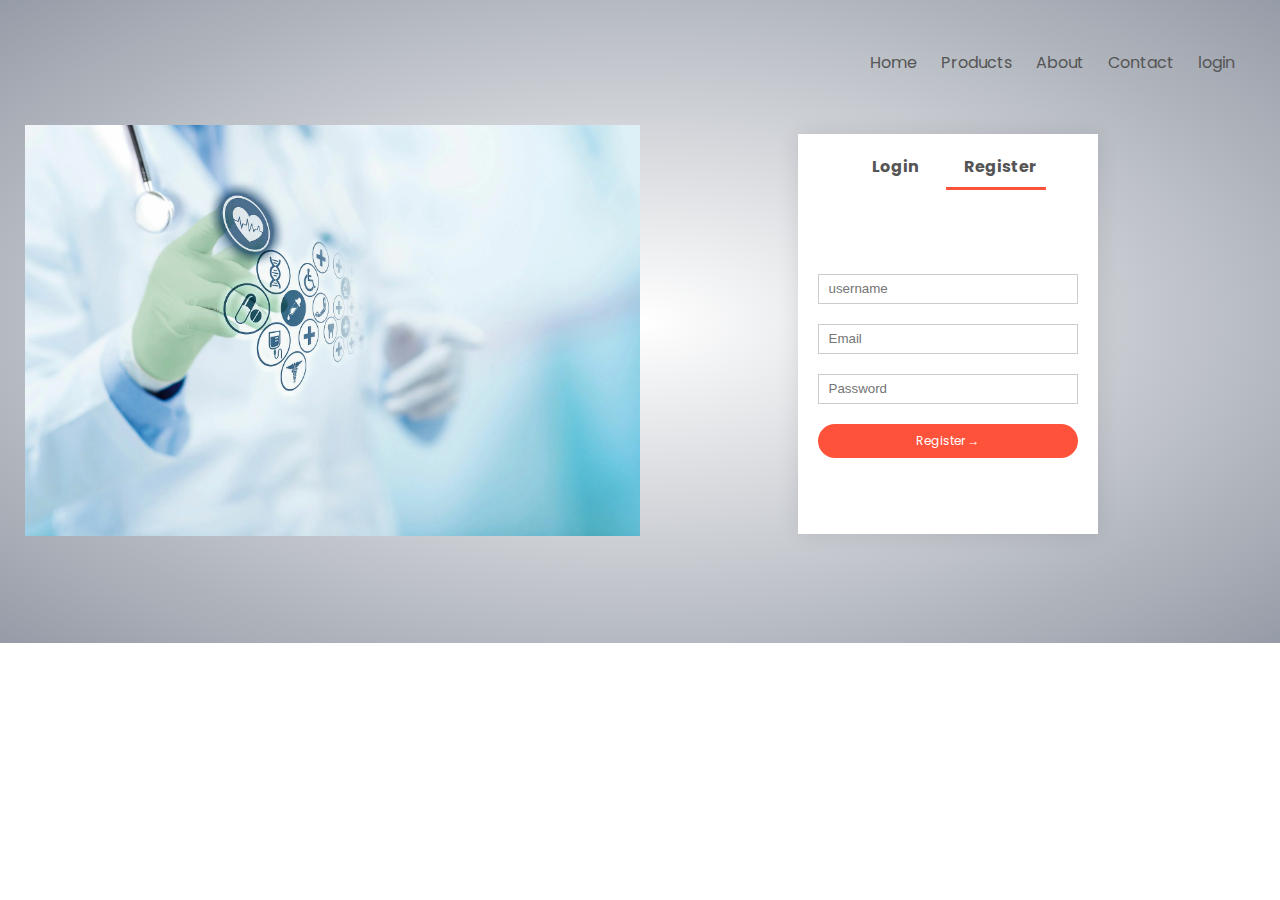
<file: majid/majid1/account.html>
<!DOCTYPE html>
<html lang="en">
<head>
    <meta charset="UTF-8">
    <meta name="viewport" content="width=device-width, initial-scale=1.0">
    <title>Account </title>
    <link rel="stylesheet" href="style.css">
    <link href="https://fonts.googleapis.com/css2?family=Poppins:wght@200;300;400;500;600;700;800&display=swap" rel="stylesheet">
    <link rel="stylesheet" href="https://stackpath.bootstrapcdn.com/font-awesome/4.7.0/css/font-awesome.min.css">
</head>
<body>
      
          
       </div>
       
       
<!--------------Cart Items details--------------->
<div class="accout-page">
    <div class="container">
        <nav>
            <ul id="MenuItems">
                <li><a href="index.html">Home</a></li>
                <li><a href="products.html">Products</a></li>
                <li><a href="About.html">About</a></li>
                <li><a href="Contact.html">Contact</a></li>
                <li><a href="account.html">login</a></li>
            </ul>
       <div class="row">
         
          <div class="col-2">
             <img src="images/h2.webp" width="100%">
          </div>
          
           <div class="col-2">
              <div class="form-container">
                 <div class="form-btn">
                     <span onclick="login()">Login</span>
                     <span onclick="register()">Register</span>
                     <hr id="indicator">
                 </div>
                 
               <form id="LoginForm">
                   <input type="text" placeholder="username">
                   <input type="password" placeholder="Password">
                   <a href="index.html" class="btn">Login   &#8594;</a>
                   <a href="">Forgot password</a>
               </form>

               <form id="RegForm">
                   <input type="text" placeholder="username">
                   <input type="email" placeholder="Email">
                   <input type="password" placeholder="Password">
                   <a href="index.html" class="btn"> Register  &#8594;</a>
               </form>
              </div>
           </div>
       </div>
</div>
</div>

<!----------Footer---------------> 


<!-------------js for toggle menu-------------->

<script>
    var MenuItems = document.getElementById("MenuItems");
    
    MenuItems.style.maxHeight = "0px";
    
    function menutoggle()
    {
        if(MenuItems.style.maxHeight == "0px")
            {
                MenuItems.style.maxHeight = "200px";
            }else
            {
                MenuItems.style.maxHeight = "0px"
            } 
    }
     
</script>
<!------------------- form toggle ----------->
    <script>
        var LoginForm = document.getElementById("LoginForm");
        var RegForm = document.getElementById("RegForm");
        var Indicator = document.getElementById("indicator");
        
        function register(){
                RegForm.style.transform = "translateX(0px)";
                LoginForm.style.transform = "translateX(0px)";
                Indicator.style.transform = "translateX(100px)"
            };
        function login(){
                RegForm.style.transform = "translateX(300px)";
                LoginForm.style.transform = "translateX(300px)";
                Indicator.style.transform = "translateX(0px)"
            };
            
    </script>
    
    
    
</body>
</html>
</file>
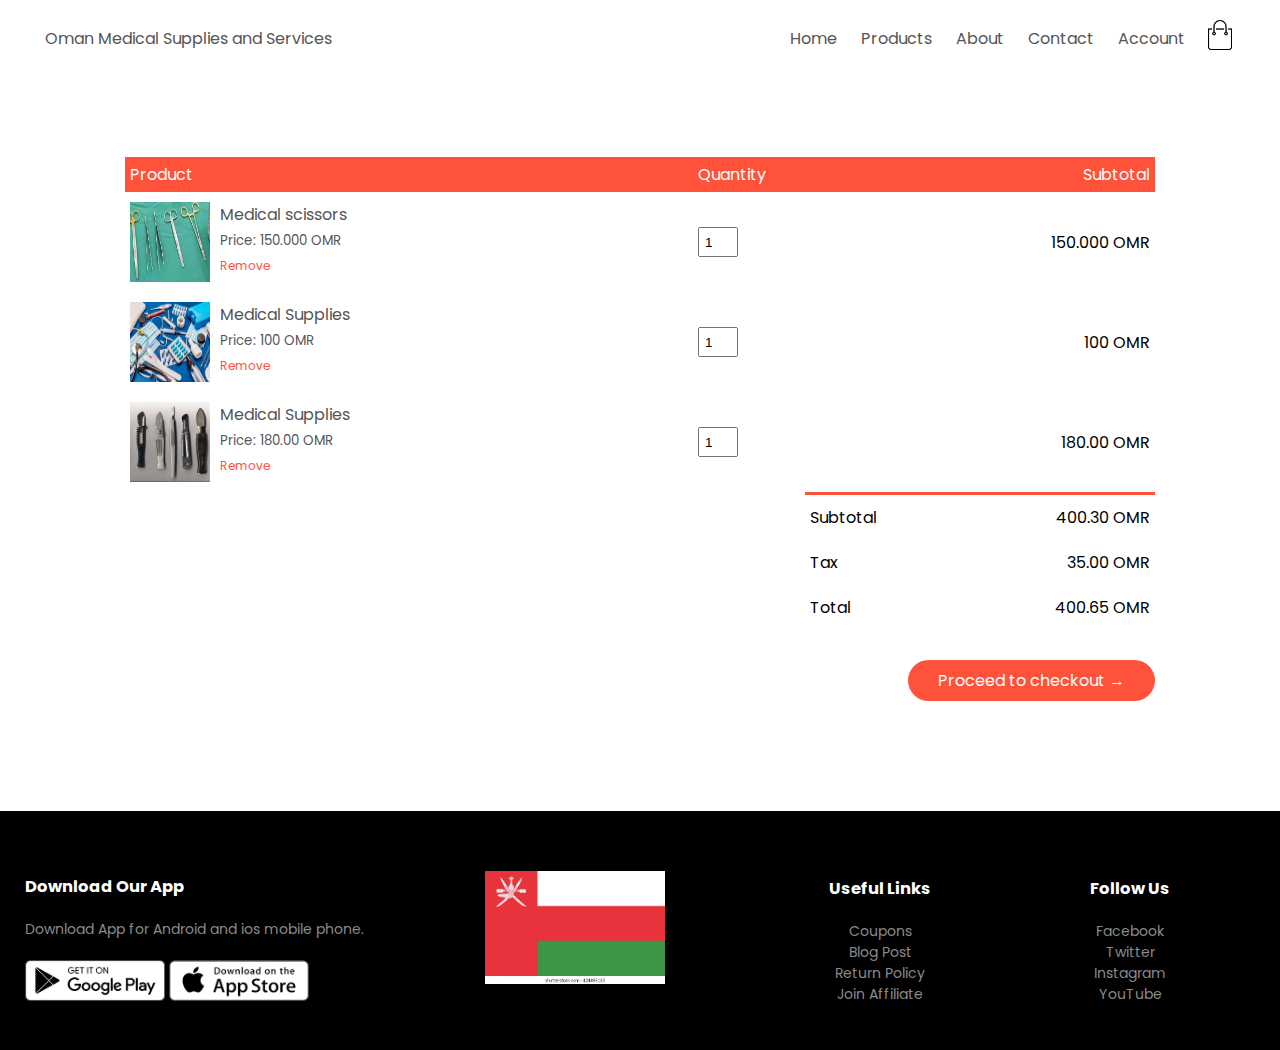
<file: majid/majid1/cart.html>
<!DOCTYPE html>
<html lang="en">
<head>
    <meta charset="UTF-8">
    <meta name="viewport" content="width=device-width, initial-scale=1.0">
    <title>My Cart</title>
    <link rel="stylesheet" href="style.css">
    <link href="https://fonts.googleapis.com/css2?family=Poppins:wght@200;300;400;500;600;700;800&display=swap" rel="stylesheet">
    <link rel="stylesheet" href="https://stackpath.bootstrapcdn.com/font-awesome/4.7.0/css/font-awesome.min.css">
</head>
<body>
       <div class="container">
          <div class="navbar">
            <p>Oman Medical Supplies and Services </p>
              <nav>
               <ul id="MenuItems">
                   <li><a href="index.html">Home</a></li>
                   <li><a href="products.html">Products</a></li>
                   <li><a href="">About</a></li>
                   <li><a href="">Contact</a></li>
                   <li><a href="account.html">Account</a></li>
               </ul>
              </nav>
              <a href="cart.html"><img src="images/cart.png" width="30px" height="30px"></a>
              <img src="images/mad1.jpeg" onclick="menutoggle()" class="menu-icon">
          </div>
          
       </div>
       
       
<!--------------Cart Items details--------------->
<div class="small-container cart-page">
   
   <table>
       <tr>
           <th>Product</th>
           <th>Quantity</th>
           <th>Subtotal</th>
       </tr>

       <tr>
           <td>
               <div class="cart-info">
                   <img src="images/mad1.jpeg">
                   <div>
                       <p>Medical scissors</p>
                       <small>Price: 150.000 OMR</small><br>
                       <a href="">Remove</a>
                   </div>
               </div>
           </td>
           <td><input type="number" value="1"></td>
           <td>150.000 OMR</td>
       </tr>
       <tr>
           <td>
               <div class="cart-info">
                   <img src="images/mad2.jpeg">
                   <div>
                       <p>Medical Supplies</p>
                       <small>Price: 100 OMR </small><br>
                       <a href="">Remove</a>
                   </div>
               </div>
           </td>
           <td><input type="number" value="1"></td>
           <td> 100 OMR</td>
       </tr>
       <tr>
           <td>
               <div class="cart-info">
                   <img src="images/mad4.png">
                   <div>
                       <p>Medical Supplies</p>
                       <small>Price: 180.00 OMR</small><br>
                       <a href="">Remove</a>
                   </div>
               </div>
               
           </td>
           <td><input type="number" value="1"></td>
           <td>180.00 OMR</td>
       </tr>
   </table>
    
    <div class="total-price">
        <table>
            <tr>
                <td>Subtotal</td>
                <td>400.30 OMR</td>
            </tr>
            <tr>
                <td>Tax</td>
                <td>35.00 OMR</td>
            </tr>
            <tr>
                <td>Total</td>
                <td>400.65 OMR</td>
            </tr>
            
        </table>
    </div>
    <div class="total-price">
        <a href="#" class="btn">Proceed to checkout &#8594;</a>
    </div>
    
</div>

<!----------Footer---------------> 

<div class="footer">
    <div class="container">
        <div class="row">
            <div class="footer-col1">
               <h3>Download Our App</h3>
                <p>Download App for Android and ios mobile phone.</p>
                <div class="app-logo">
                    <img src="images/play-store.png">
                    <img src="images/app-store.png">
                </div>
            </div>
            <div class="footer-col2">
               <img src="images/om1.webp">
             
            </div>
            <div class="footer-col3">
               <h3>Useful Links</h3>
                <ul>
                    <li>Coupons</li>
                    <li>Blog Post</li>
                    <li>Return Policy</li>
                    <li>Join Affiliate</li>
                </ul>
            </div>
            <div class="footer-col4">
               <h3>Follow Us</h3>
                <ul>
                    <li>Facebook</li>
                    <li>Twitter<li>
                    <li>Instagram</li>
                    <li>YouTube</li>
                </ul>
            </div>
        </div>
        
        
    </div>
    
</div>



<!-------------js for toggle menu-------------->

<script>
    
    var MenuItems = document.getElementById("MenuItems");
    
    MenuItems.style.maxHeight = "0px";
    
    function menutoggle()
    {
        if(MenuItems.style.maxHeight == "0px")
            {
                MenuItems.style.maxHeight = "200px";
            }else
            {
                MenuItems.style.maxHeight = "0px"
            } 
    }
    
</script>




</body>
</html>
</file>
<file: majid/majid1/style.css>
*{
    margin: 0;
    padding: 0;
    box-sizing: border-box;
}
body{
    font-family: 'Poppins', sans-serif;
}
a{
    text-decoration: none;
    color: #555;
}
p{
    color: #555;
}
.header{
    background: radial-gradient(#8c9ba5,#969ca7);
}

.container{
    max-width: 1300px;
    margin: auto;
    padding-left: 25px;
    padding-right: 25px;
    
}
.navbar{
    display: flex;
    align-items: center;
    padding: 20px;
}
nav{
    flex: 1;
    text-align: right;
}
nav ul{
    display: inline-block;
    list-style-type: none;
}
nav ul li{
    display: inline-block;
    margin-right: 20px;
}
.menu-icon{
    display: none;
    width: 28px;
    margin-left: 20px;
}
.row{
    display: flex;
    align-items: center;
    flex-wrap: wrap;
    justify-content: space-around;
/*---------*/
    
}
.header .row{
    margin-top: 70px;
}
.col-2{
    flex-basis: 50%;
    min-width: 300px;
}

.col-2 img{
    max-width: 100%;
    padding: 50px 0;
}
.col-2 h1{
    font-size: 50px;
    line-height: 60px;
    margin: 25px 0;
}
.btn{
    display: inline-block;
    background: #ff523b;
    color: #fff;
    padding: 8px 30px;
    margin: 30px 0;
    border-radius: 30px;
    transition: background 0.5s;
}
.btn:hover{
    background: #563434;
}

/*-----------------------------*/
.categories{
    margin: 70px 0;
}

.small-container{
    max-width: 1080px;
    margin: auto;
    padding-left: 25px;
    padding-right: 25px;
}

.col-3{
    flex-basis: 30%;
    min-width: 250px;
    margin-bottom: 30px;
}
.col-3 img{
    width: 100%;
}
/*-------featured product--------------*/

.title{
    text-align: center;
    margin: 0px auto 80px;
    position: relative;
    line-height: 60px;
    color: #555;
}
.title::after{
    content: '';
    background: #ff523b;
    width: 80px;
    height: 5px;
    border-radius: 5px;
    position: absolute;
    bottom: 0;
    left: 50%;
    transform: translateX(-50%);
}

.col-4{
    flex-basis: 25%;
    padding: 10px;
    min-width: 200px;
    margin-bottom: 50px;
    transition: transform 0.5s;
}
.col-4 img{
    width: 100%;
}
h4{
    color: #555;
    font-weight: normal;
}
.col-4 p{
    font-size: 14px;
}
.rating .fa{
    color: #ff523b;
}

.col-4:hover{
    transform: translateY(-5px);
}


/*-----------offer-------------*/
.offer{
    background: radial-gradient(#fff,#ffd6d6);
    margin-top: 80px;
    padding: 30px 0;
}
.col-2 .offer-img{
    padding: 50px;
}
small{
    color: #555;
}

/*--------------------testimonial---------------*/

.testimonial{
    padding-top: 100px;
}

.testimonial .col-3{
    text-align: center;
    padding: 40px 20px 40px;
    box-shadow: 0 0 20px 0px rgba(0, 0, 0, 0.1);
    cursor: pointer;
    transition: transform .5s;
}
.testimonial .col-3 img{
    width: 50px;
    margin-top: 20px;
    border-radius: 50%;
}
.fa.fa-quote-left{
    font-size: 34px;
    color: #ff523b;
}
.col-3 p{
    font-size: 12px;
    margin: 12px 0px;
    color: #777;
}

.testimonial .col-3 h3{
    font-weight: 600;
    color: #555;
    font-size: 16px;
}

.testimonial .col-3:hover{
    transform: translateY(-10px);
}

/*--------------- brands ------------*/

.brands{
    margin: 100px auto;
}
.col-5{
    width: 160px;
}
.col-5 img{
    width: 100%;
    cursor: pointer;
    filter: grayscale(100%);
}
.col-5 img:hover{
    filter: grayscale(0);
}
/*---------footer-------*/

.footer{
    background: #000;
    color: #8a8a8a;
    font-size: 14px;
    padding: 60px 0 20px;
}
.footer p{
    color: #8a8a8a;
}
.footer h3{
    color: #fff;
    margin-bottom: 20px;
}
.footer-col1,.footer-col2,.footer-col3,.footer-col4{
    min-width: 250px;
    margin-bottom: 20px;
}
.footer-col1{
    flex-basis: 30%;
}
.footer-col2{
    flex: 1;
    text-align: center;
}
.footer-col2 img{
    width: 180px;
    margin-bottom: 20px;
}
.footer-col3,.footer-col4{
    flex-basis: 12%;
    text-align: center;
}

.app-logo{
    margin-top: 20px;
}

.app-logo img{
    width: 140px;
}

.footer li{
    display: block;
}
.footer hr{
    border: none;
    background: #b5b5b5;
    height: 1px;
    margin:  20px 0;
}
.copyright{
    text-align: center;
    
}

/*-------media-query-for-max-width-800---------*/


@media only screen and (max-width: 800px) {

    
nav ul{
    position: absolute;
    top: 70px;
    left: 0;
    background: #333;
    width: 100%;
    overflow: hidden;
    transition: 1s;
    max-height: 0;
    transition:max-height 0.5s;
    }
    
nav ul li{
    display: block;
    margin-right: 50px;
    margin-top: 10px;
    margin-bottom: 10px;
    }
nav ul li a{
        color: #fff;
    }
    
.menu-icon{
        display: block;
        cursor: pointer;
    }
    

}
/*---------- 600 media query -------*/
@media only screen and (max-width: 600px){
    
    .row{
      text-align: center;
    }
    
    .col-1, .col-2, .col-3, .col-4{
        
        flex-basis: 100%;
    }
}

/*----------All Product page------------*/


.row-2{
    justify-content: space-between;
    margin: 100px auto 50px;
}

select{
    border: 1px solid #ff523b;
    padding: 5px;
}
select:focus{
    outline: none;
}

.page-btn{
    margin: 0 auto 80px;
}

.page-btn span{
    display: inline-block;
    border: 1px solid #ff523b;
    margin-left: 10px;
    width: 40px;
    height: 40px;
    text-align: center;
    line-height: 40px;
    cursor: pointer;
}
.page-btn span:hover{
    background: #ff523b;
    color: #fff;
}



/*---------product details-----------*/
.single-product{
    margin-top: 80px;
}
.single-product .col-2 img{
    padding: 0;
}
.single-product .col-2{
    padding: 20px;
}

.single-product h4{
    margin: 20px 0;
    font-size: 22px;
    font-weight: bold;
}

.single-product select{
    display: block;
    padding: 10px;
    margin-top: 20px;
}

.single-product input{
    width: 50px;
    height: 40px;
    padding-left: 10px;
    font-size: 20px;
    margin-right: 10px;
    border: 1px solid #ff523b;
}
input:focus{
    outline: none;
}

.single-product .fa{
    color: #ff523b;
    margin-left: 10px;
}
.small-img-row{
    display: flex;
    justify-content: space-between;
}
.small-img-col{
    flex-basis: 24%;
    cursor: pointer;
}


/*-------600 media query---------*/



@media only screen and (max-width: 600px){
    .single-product .row{
        text-align: left;
    }
    .single-product .col-2{
        padding: 20px 0;
    }

    .single-product h1{
        font-size: 26px;
        line-height: 22px;
    }
}

/*---------------- cart page -----------*/

.cart-page{
    margin: 80px auto;
}

table{
    width: 100%;
    border-collapse: collapse;
}

.cart-info{
    display: flex;
    flex-wrap: wrap;
}
th{
    text-align: left;
    padding: 5px;
    color: #fff;
    background: #ff523b;
    font-weight: normal;
}

td{
    padding: 10px 5px;
}
td input{
    width: 40px;
    height: 30px;
    padding: 5px;
}

td a{
    color: #ff523b;
    font-size: 12px;
}

td img{
    width: 80px;
    height: 80px;
    margin-right: 10px; 
}


.total-price{
    display: flex;
    justify-content: flex-end;
    
}
.total-price table{
    border-top: 3px solid #ff523b;
    width: 100%;
    max-width: 350px;
}
td:last-child{
    text-align: right;
}
th:last-child{
    text-align: right;
}

@media only screen and (max-width: 600px){
    .cart-info p{
        display: none;
    }
}

/*-------account page--------*/

.accout-page{
    padding: 50px 0;
    background: radial-gradient(#fff,#969ca7);
}

.form-container{
    background: #fff;
    width: 300px;
    height: 400px;
    position: relative;
    text-align: center;
    padding: 20px 0;
    margin: auto;
    box-shadow: 0 0 20px 0px rgba(0, 0, 0, 0.1);
    overflow: hidden;
}

.form-container span{
    font-weight: bold;
    padding: 0 10px;
    color: #555;
    cursor: pointer;
    width: 100px;
    display: inline-block;
}

.form-btn{
    display: inline-block;
}

#indicator{
    width: 100px;
    border: none;
    background: #ff523b;
    height: 3px;
    margin-top: 8px;
    transform: translateX(100px);
    transition: transform 1s; 
}

.form-container form{
    max-width: 300px;
    padding: 0 20px;
    position: absolute;
    top: 130px;
    transition: transform 1s;
}

form input{
    width: 100%;
    height: 30px;
    margin: 10px 0;
    padding: 0 10px;
    border: 1px solid #ccc;
}
form input:focus{
    outline: none;
}
form .btn{
    width: 100%;
    border: none;
    cursor: pointer;
    margin: 10px 0;
}
form .btn:focus{
    outline: none;
}
form a{
    font-size: 12px;
}
#LoginForm{
     left: -300px;
}
#RegForm{
    left: 0;
}
</file>
